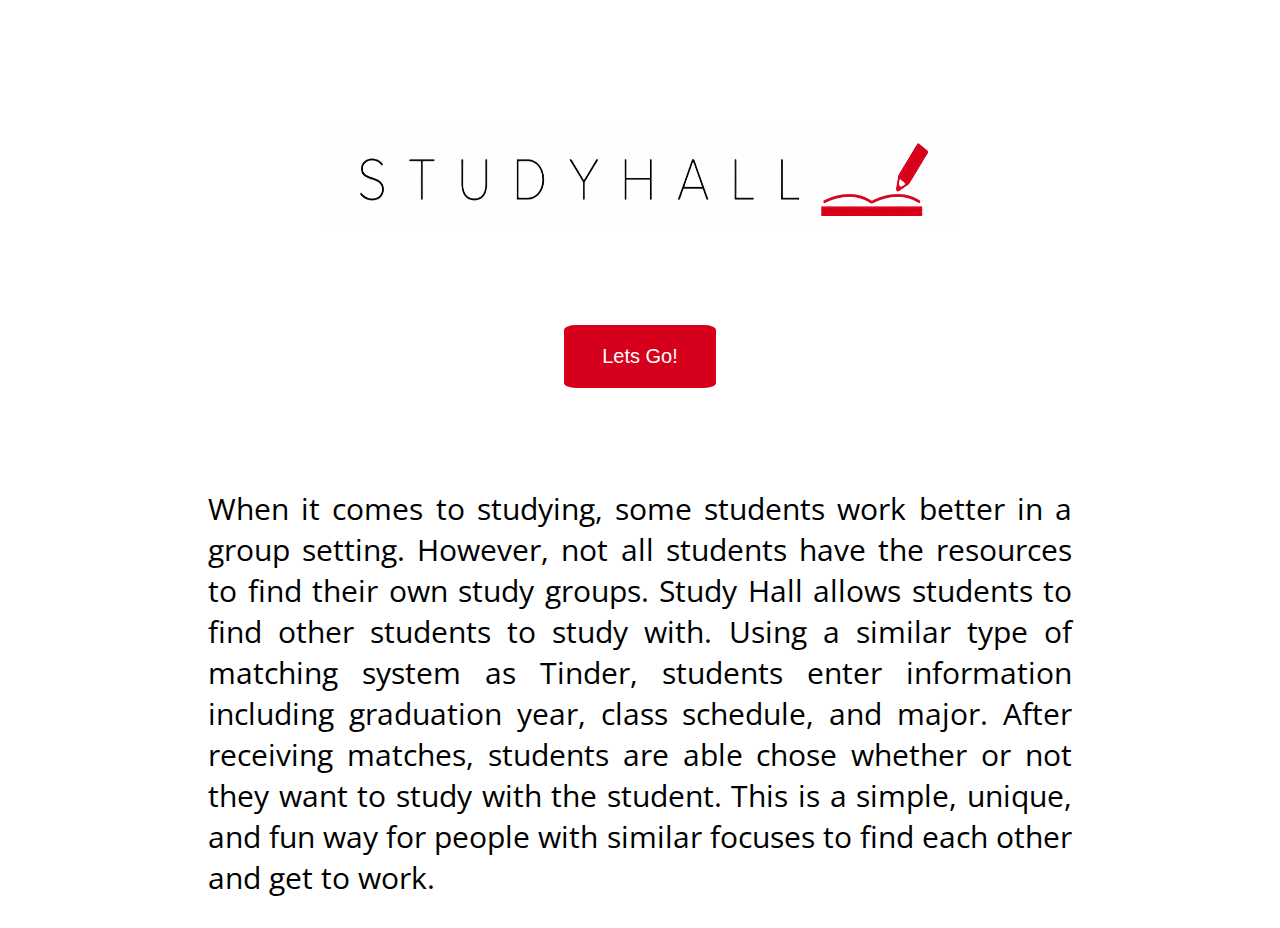
<file: homepage.html>
<!DOCTYPE html>
<html>

<head>
	<link href="https://fonts.googleapis.com/css?family=Open+Sans+Condensed:300" rel="stylesheet">
	<link rel="stylesheet" type="text/css" href="homepage.css">
	<title>Study Hall</title>
  <script>
    function jump() {
      window.location.replace("pages/login.php");
    }
  </script>
</head>
<body>
	<img src="logo.png" alt="Study Hall Logo" width="2000" height = "100" class="center">

	<p id="button1"><button type="button" onclick="jump();">Lets Go!</button>


	<p>When it comes to studying, some students work better in a group setting.
		However, not all students have the resources to find their own study groups.
		Study Hall allows students to find other students to study with.
		Using a similar type of matching system as Tinder, students enter information including graduation year, class schedule, and major.
		After receiving matches, students are able chose whether or not they want to study with the student.
		This is a simple, unique, and fun way for people with similar focuses to find each other and get to work.</p>
</body>
</html>
</file>
<file: homepage.css>
body {

	font-size: 30px;
	font-family: 'Open Sans Condensed', sans-serif;
}

button {
	background-color: #d6001c;
	text-align: center;
	text-decoration: none;
	cursor: pointer;
	color: white;
	display: inline-block;
	font-size: 20px;
	border: none;
	padding: 20px 38px;
	font-family: 'Roboto', sans-serif;
	border-radius: 8%;
}



#button1 {
	text-align: center;
}

button:hover{
	background-color: #f6ccd1;
}



.center {
    display: block;
    margin-left: auto;
    margin-right: auto;
    width: 50%;
}

p {
	padding-left: 200px;
	padding-right: 200px;
	margin-top: 100px;
	text-align: justify;
}

img{
	margin-top: 125px;

}
</file>
